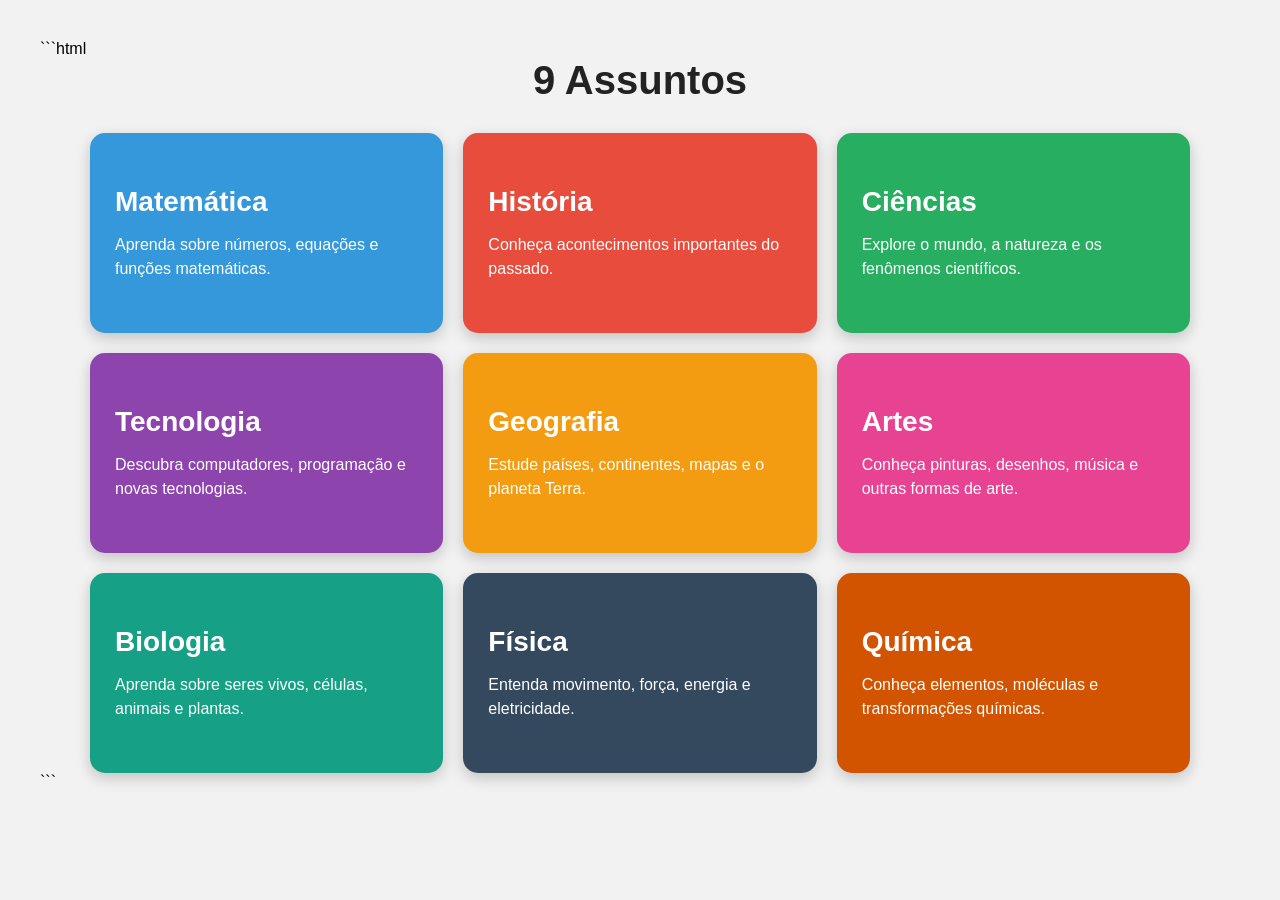
<file: aula_26_08/index.html>
```html
<!DOCTYPE html>
<html lang="pt-BR">
<head>
    <meta charset="UTF-8">
    <meta name="viewport" content="width=device-width, initial-scale=1.0">
    <title>9 Cartas</title>

    <link rel="stylesheet" href="style.css">
</head>

<body>

    <h1>9 Assuntos</h1>

    <div class="container">

        <div class="card card1">
            <h2>Matemática</h2>
            <p>Aprenda sobre números, equações e funções matemáticas.</p>
        </div>

        <div class="card card2">
            <h2>História</h2>
            <p>Conheça acontecimentos importantes do passado.</p>
        </div>

        <div class="card card3">
            <h2>Ciências</h2>
            <p>Explore o mundo, a natureza e os fenômenos científicos.</p>
        </div>

        <div class="card card4">
            <h2>Tecnologia</h2>
            <p>Descubra computadores, programação e novas tecnologias.</p>
        </div>

        <div class="card card5">
            <h2>Geografia</h2>
            <p>Estude países, continentes, mapas e o planeta Terra.</p>
        </div>

        <div class="card card6">
            <h2>Artes</h2>
            <p>Conheça pinturas, desenhos, música e outras formas de arte.</p>
        </div>

        <div class="card card7">
            <h2>Biologia</h2>
            <p>Aprenda sobre seres vivos, células, animais e plantas.</p>
        </div>

        <div class="card card8">
            <h2>Física</h2>
            <p>Entenda movimento, força, energia e eletricidade.</p>
        </div>

        <div class="card card9">
            <h2>Química</h2>
            <p>Conheça elementos, moléculas e transformações químicas.</p>
        </div>

    </div>

</body>
</html>
```
</file>
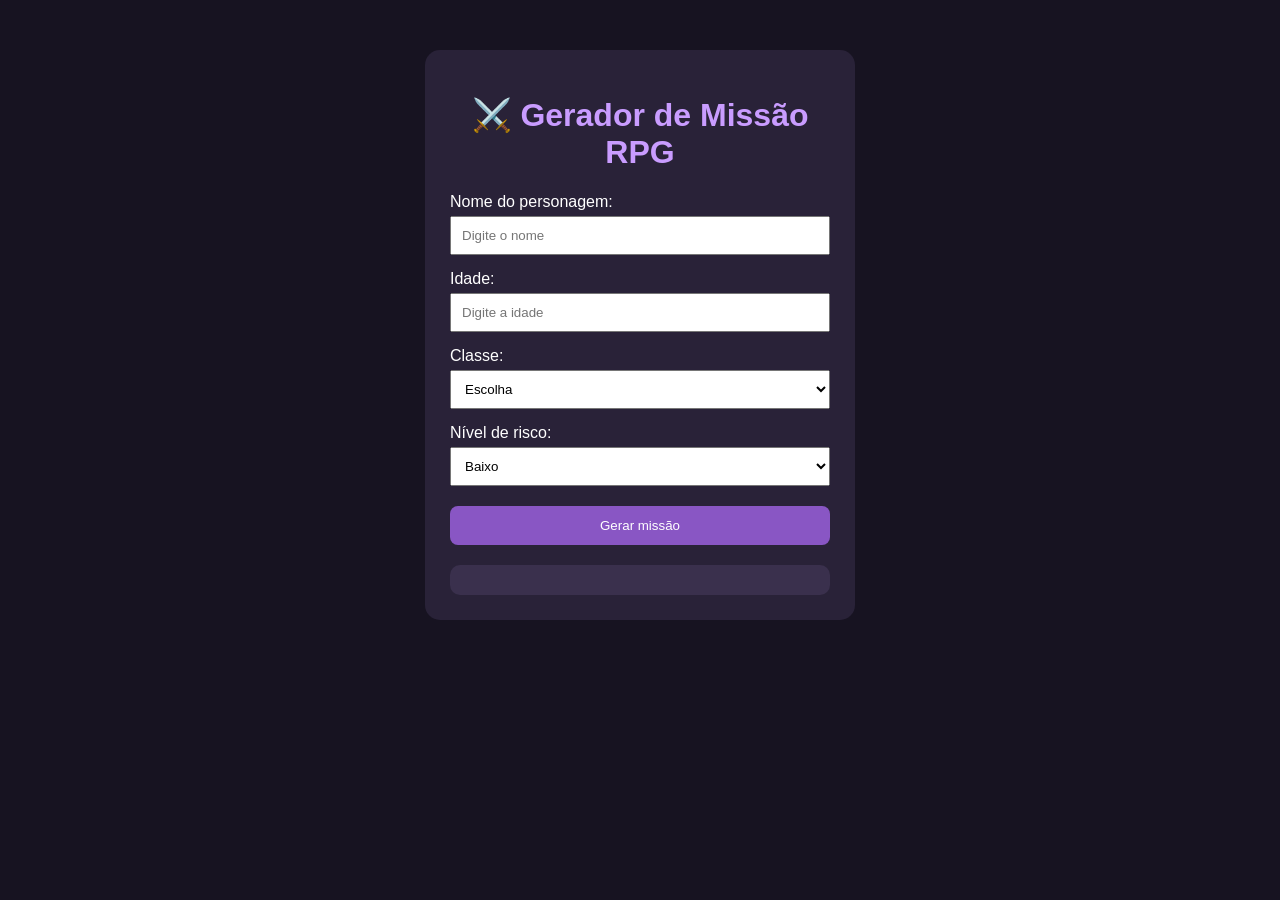
<file: missao-rpg/index.html>
<!DOCTYPE html>
<html lang="pt-br">

<head>
    <meta charset="UTF-8">
    <title>Gerador de Missão RPG</title>
    <link rel="stylesheet" href="style.css">
</head>

<body>

<div class="container">

    <h1>⚔️ Gerador de Missão RPG</h1>

    <label>Nome do personagem:</label>
    <input type="text" id="nome" placeholder="Digite o nome">

    <label>Idade:</label>
    <input type="number" id="idade" placeholder="Digite a idade">

    <label>Classe:</label>
    <select id="classe">
        <option value="">Escolha</option>
        <option value="mago">Mago</option>
        <option value="guerreiro">Guerreiro</option>
        <option value="arqueiro">Arqueiro</option>
        <option value="curandeiro">Curandeiro</option>
    </select>

    <label>Nível de risco:</label>
    <select id="risco">
        <option value="1">Baixo</option>
        <option value="2">Médio</option>
        <option value="3">Alto</option>
    </select>

    <button onclick="gerarMissao()">Gerar missão</button>

    <div id="resultado"></div>

</div>

<script src="script.js"></script>

</body>
</html>
</file>
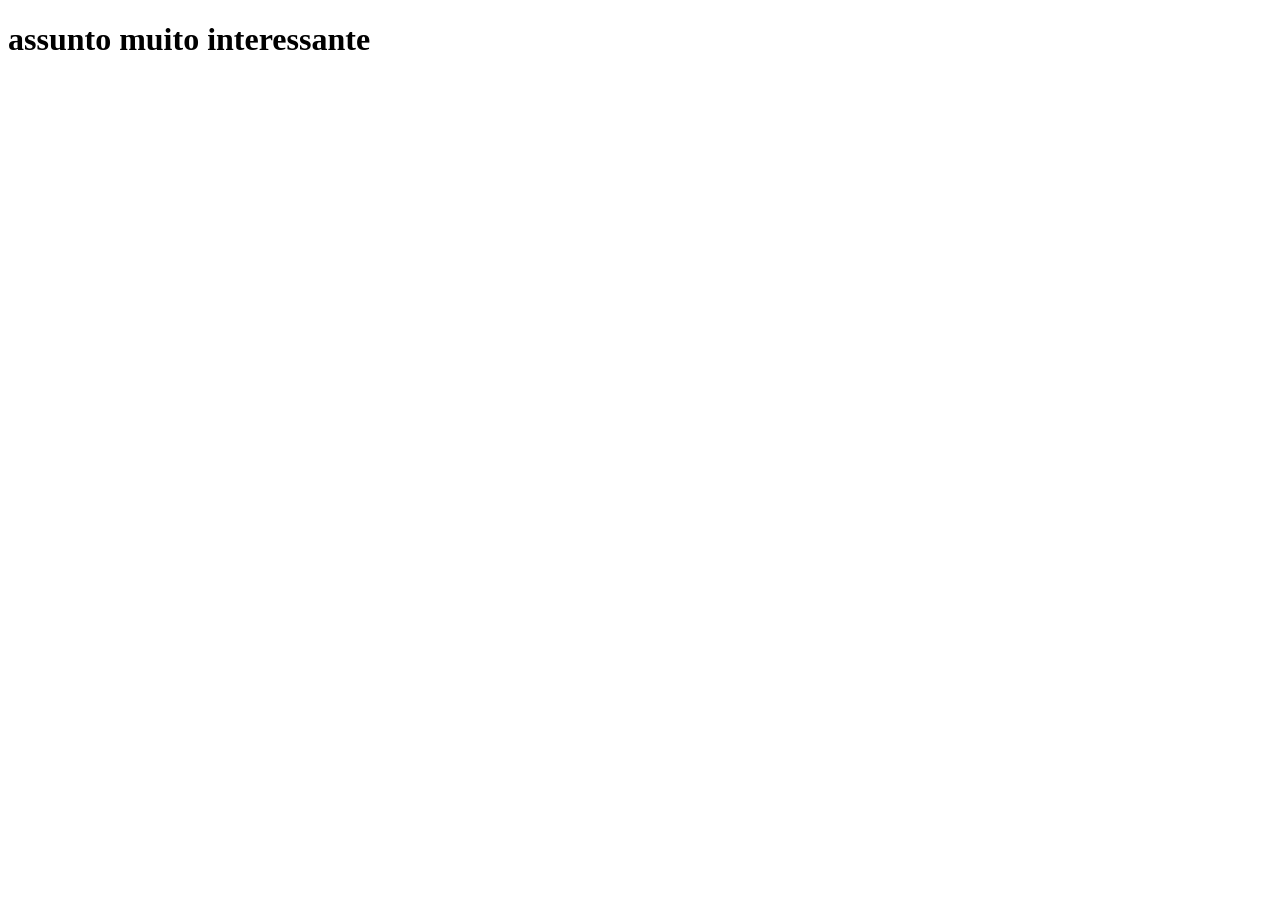
<file: PW etec/aula1_3_bi.html>
<!DOCTYPE html>
<html lang="pt-br">
    <head>
        <meta charset="UTF-8">
        <title>Meu Site HTML</title>
    </head>
    <body>
        <header>
            <h1>assunto muito interessante</h1>
        </header>
        <main>
            <p></p>
            <br>
            <a></a>
            <img>
            <table>
                <tr></tr>
                <th></th>
                <td></td>
            </table>
        </main>
        <footer>
        </footer>
    </body>
</html>
</file>
<file: aula_26_08/style.css>
* {
    margin: 0;
    padding: 0;
    box-sizing: border-box;
}

body {
    font-family: Arial, sans-serif;
    background-color: #f2f2f2;
    padding: 40px;
}

h1 {
    text-align: center;
    margin-bottom: 30px;
    color: #222;
    font-size: 40px;
}

.container {
    max-width: 1100px;
    margin: auto;

    display: grid;
    grid-template-columns: repeat(3, 1fr);
    gap: 20px;
}

.card {
    min-height: 200px;
    padding: 25px;

    border-radius: 15px;

    color: white;

    display: flex;
    flex-direction: column;
    justify-content: center;

    box-shadow: 0 5px 15px rgba(0, 0, 0, 0.2);

    transition: 0.3s;
}

.card:hover {
    transform: translateY(-8px);
    box-shadow: 0 10px 25px rgba(0, 0, 0, 0.3);
}

.card h2 {
    font-size: 28px;
    margin-bottom: 15px;
}

.card p {
    font-size: 16px;
    line-height: 1.5;
}

/* Cores das cartas */

.card1 {
    background-color: #3498db;
}

.card2 {
    background-color: #e74c3c;
}

.card3 {
    background-color: #27ae60;
}

.card4 {
    background-color: #8e44ad;
}

.card5 {
    background-color: #f39c12;
}

.card6 {
    background-color: #e84393;
}

.card7 {
    background-color: #16a085;
}

.card8 {
    background-color: #34495e;
}

.card9 {
    background-color: #d35400;
}


/* Responsividade */

@media (max-width: 800px) {

    .container {
        grid-template-columns: repeat(2, 1fr);
    }

}

@media (max-width: 550px) {

    body {
        padding: 20px;
    }

    .container {
        grid-template-columns: 1fr;
    }

    h1 {
        font-size: 32px;
    }

}
</file>
<file: missao-rpg/style.css>
body {
    font-family: Arial;
    background: #171321;
    color: white;
}

.container {
    width: 380px;
    margin: 50px auto;
    padding: 25px;
    background: #292238;
    border-radius: 15px;
}

h1 {
    text-align: center;
    color: #c99cff;
}

label {
    display: block;
    margin-top: 15px;
}

input,
select {
    width: 100%;
    padding: 10px;
    margin-top: 5px;
    box-sizing: border-box;
}

button {
    width: 100%;
    margin-top: 20px;
    padding: 12px;
    background: #8956c4;
    color: white;
    border: none;
    border-radius: 8px;
}

#resultado {
    margin-top: 20px;
    padding: 15px;
    background: #3a304d;
    border-radius: 10px;
}
</file>
